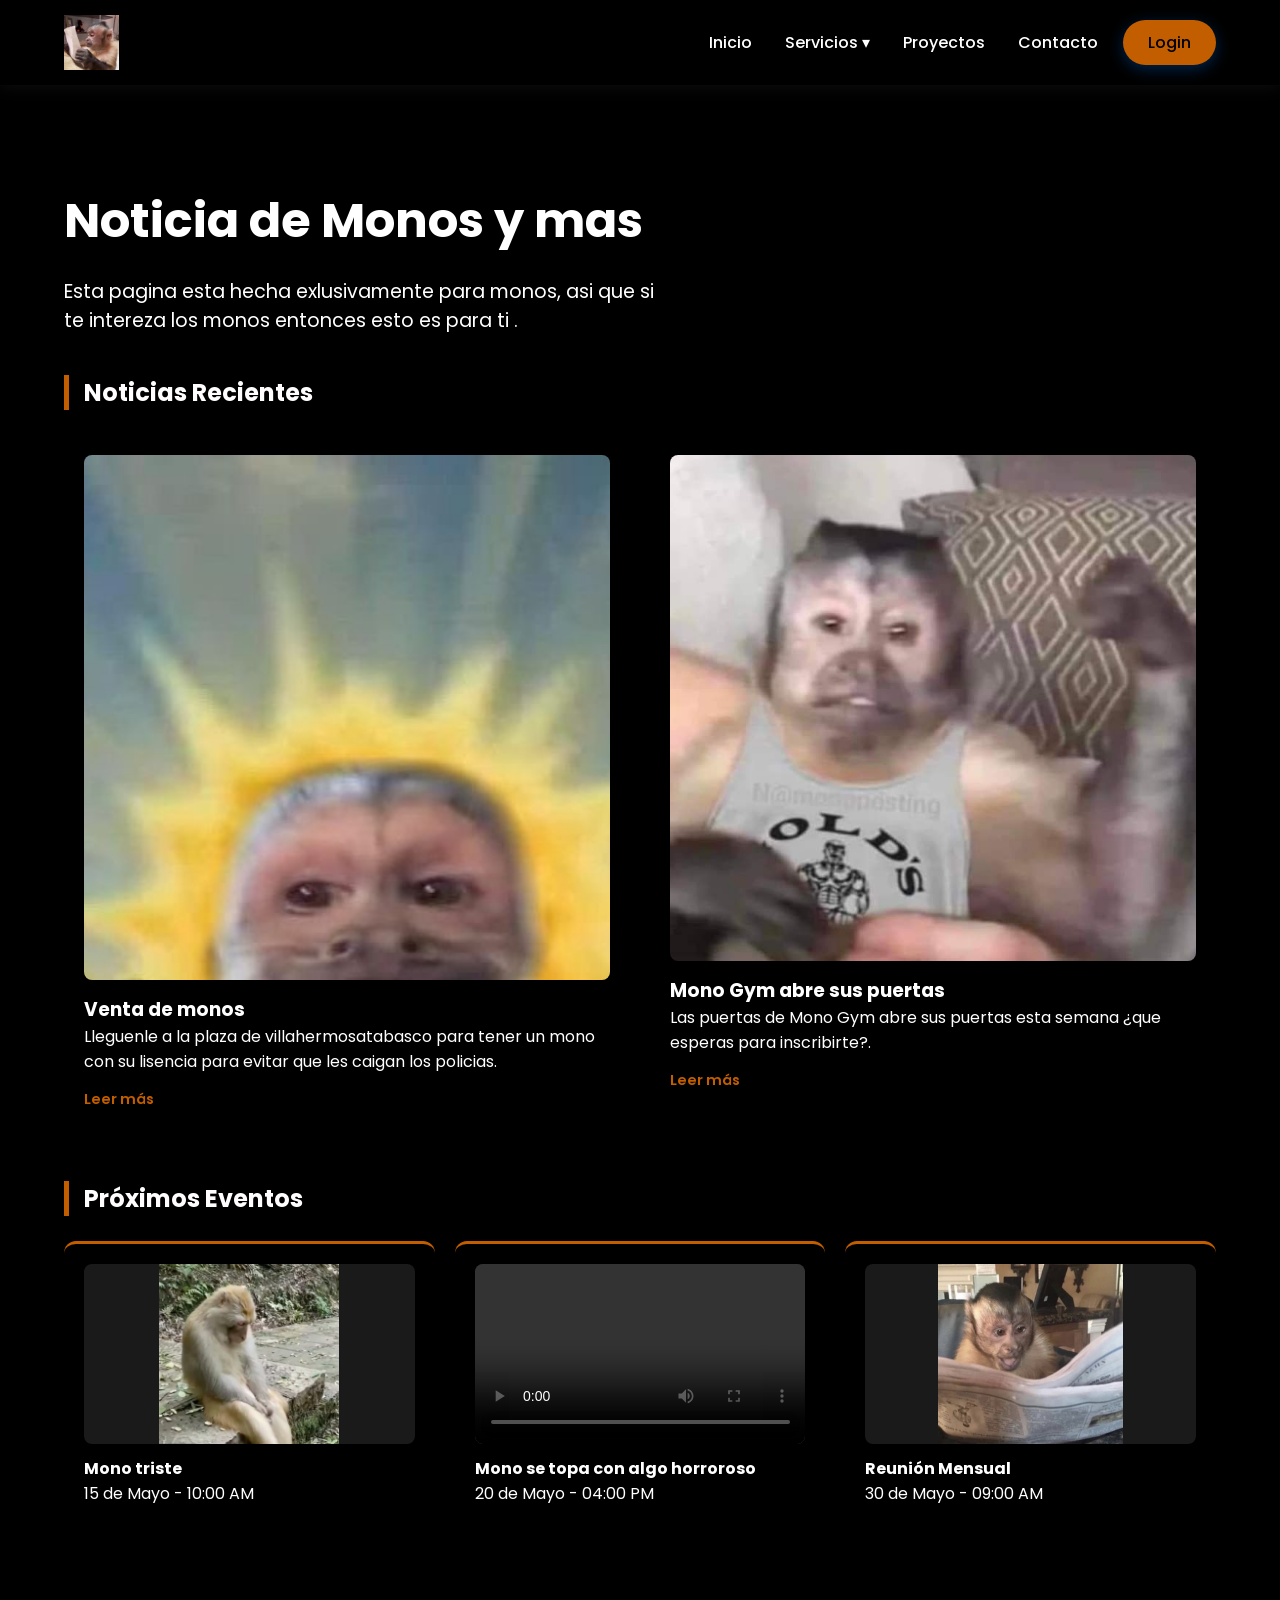
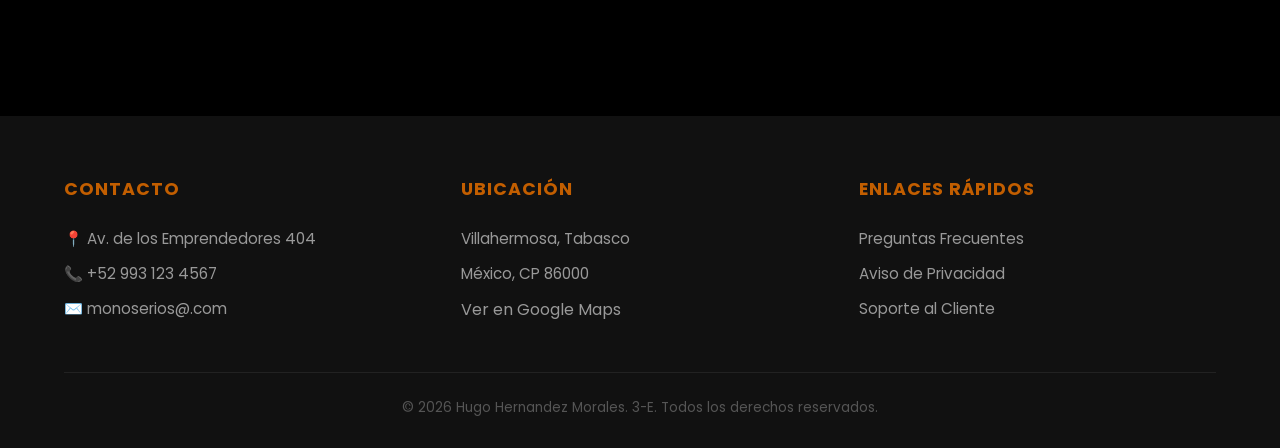
<file: index.html>
<!DOCTYPE html>
<html lang="es">
<head>
    <!-- Google tag (gtag.js) -->
<script async src="https://www.googletagmanager.com/gtag/js?id=G-ZFZ0YJWY16"></script>
<script>
  window.dataLayer = window.dataLayer || [];
  function gtag(){dataLayer.push(arguments);}
  gtag('js', new Date());

  gtag('config', 'G-ZFZ0YJWY16');
</script>
    <meta charset="UTF-8">
    <meta name="viewport" content="width=device-width, initial-scale=1.0">
    <title>Maquetación con divs</title>
        <!-- Google Fonts -->
    <link href="https://fonts.googleapis.com/css2?family=Poppins:wght@300;400;600&display=swap" rel="stylesheet">
    <link rel="stylesheet" href="estilos_maquetacion (2).css">
<link rel='stylesheet' href='https://cdn-uicons.flaticon.com/4.0.0/uicons-regular-rounded/css/uicons-regular-rounded.css'>
<link rel='stylesheet' href='https://cdn-uicons.flaticon.com/4.0.0/uicons-solid-rounded/css/uicons-solid-rounded.css'>
<link rel='stylesheet' href='https://cdn-uicons.flaticon.com/4.0.0/uicons-regular-straight/css/uicons-regular-straight.css'>
<link rel='stylesheet' href='https://cdn-uicons.flaticon.com/4.0.0/uicons-regular-straight/css/uicons-regular-straight.css'>
<link rel='stylesheet' href='https://cdn-uicons.flaticon.com/4.0.0/uicons-solid-chubby/css/uicons-solid-chubby.css'>
<link rel='stylesheet' href='https://cdn-uicons.flaticon.com/4.0.0/uicons-solid-rounded/css/uicons-solid-rounded.css'>
<link rel='stylesheet' href='https://cdn-uicons.flaticon.com/4.0.0/uicons-solid-rounded/css/uicons-solid-rounded.css'>


</head>
<body>

    <header>
        <div class="container">
            <div class="logo">
                <!-- COLOCA TU LOGO AQUÍ -->
                <a href="index.html">
                    <img src="img/logo.jpg"  alt="Coloca tu logo aquí">
                </a>
            </div>

            <nav>
                <ul class="nav-menu">
                    <li><a href="index.html"><i class="fi fi-rr-home"></i>Inicio</a></li>
                    
                    <li class="dropdown">
                        <a href="#"><i class="fi fi-sr-settings"></i></i>Servicios ▾</a>
                        <ul class="dropdown-content">
                            <li><a href="#"><i class="fi fi-rs-computer"></i>Diseño Digital</a></li>
                            <li><a href="#"><i class="fi fi-rs-pencil"></i>Páginas Web</a></li>
                            <li><a href="#"><i class="fi fi-sc-tools"></i>Mantenimiento y redes de cómputo</a></li>
                        </ul>
                    </li>
                   

                    <li><a href="#"><i class="fi fi-sr-workflow-setting-alt"></i>Proyectos</a></li>
                    <li><a href="#"><i class="fi fi-sr-headset"></i>Contacto</a></li>
                    <li><a href="login.html" class="btn-login">Login</a></li>
                </ul>
            </nav>
        </div>
    </header>

    <main class="container" style="padding: 100px 0;">
        <h1 style="font-size: 3rem; margin-bottom: 20px;">Noticia de Monos y mas</h1>
        <p style="font-size: 1.2rem; max-width: 600px;">Esta pagina esta hecha exlusivamente para monos, asi que si te intereza los monos entonces esto es para ti .</p>
        <section class="seccion-info">
            
            <!-- FILA DE 2 CUADROS (Noticias Destacadas) -->
            <h2 class="titulo-seccion">Noticias Recientes</h2>
            <div class="contenedor-dos">
                <div class="cuadro cuadro-grande">
                    <div class="imagen-placeholder"><img src="img/monosol.jpg" alt=""></div>
                    <h3>Venta de monos</h3>
                    <p>Lleguenle a la plaza de villahermosatabasco para tener un mono con su lisencia para evitar que les caigan los policias.</p>
                    <a href="#" class="leer-mas">Leer más</a>
                </div>
                <div class="cuadro cuadro-grande">
                    <div class="imagen-placeholder"><img src="img/Monomamao.jpg" alt=""></div>
                    <h3>Mono Gym abre sus puertas</h3>
                    <p>Las puertas de Mono Gym abre sus puertas esta semana ¿que esperas para inscribirte?.</p>
                    
                    <a href="#" class="leer-mas">Leer más</a>
                </div>
            </div>

            <!-- FILA DE 3 CUADROS (Eventos o Info Rápida) -->
            <h2 class="titulo-seccion">Próximos Eventos</h2>
            <div class="contenedor-tres">
    <!-- Cuadro con Imagen -->
    <div class="cuadro cuadro-pequeno">
        <div class="media-container">
            <img src="img/Monotriste.jpg" alt="">
        </div>
        <h4>Mono triste</h4>
        <p>15 de Mayo - 10:00 AM</p>
    </div>

    <!-- Cuadro con Video -->
    <div class="cuadro cuadro-pequeno">
        <div class="media-container">
            <video controls>
                <source src="img/video.mp4" type="video/mp4"
             
            </video>
        </div>
        <h4>Mono se topa con algo horroroso</h4>
        <p>20 de Mayo - 04:00 PM</p>
    </div>

    <!-- Cuadro con Info Rápida (Solo texto si quieres) -->
    <div class="cuadro cuadro-pequeno">
        <div class="media-container">
            <img src="img/Monoconperiodico.jpg" alt="Evento">
        </div>
        <h4>Reunión Mensual</h4>
        <p>30 de Mayo - 09:00 AM</p>
    </div>
</div>
</section>
        
    </main>

    <footer>
        <div class="container">
            <div class="footer-grid">
                <div class="footer-col">
                    <h4>Contacto</h4>
                    <p>📍 Av. de los Emprendedores 404</p>
                    <p>📞 +52 993 123 4567</p>
                    <p>✉️ monoserios@.com</p>
                </div>
                <div class="footer-col">
                    <h4>Ubicación</h4>
                    <p>Villahermosa, Tabasco</p>
                    <p>México, CP 86000</p>
                    <a href="#">Ver en Google Maps</a>
                </div>
                <div class="footer-col">
                    <h4>Enlaces Rápidos</h4>
                    <ul>
                        <li><a href="#">Preguntas Frecuentes</a></li>
                        <li><a href="#">Aviso de Privacidad</a></li>
                        <li><a href="#">Soporte al Cliente</a></li>
                    </ul>
                </div>
            </div>
            <div class="footer-bottom">
                &copy; 2026 Hugo Hernandez Morales. 3-E. Todos los derechos reservados.
            </div>
        </div>
    </footer>

</body>
</html>
</file>
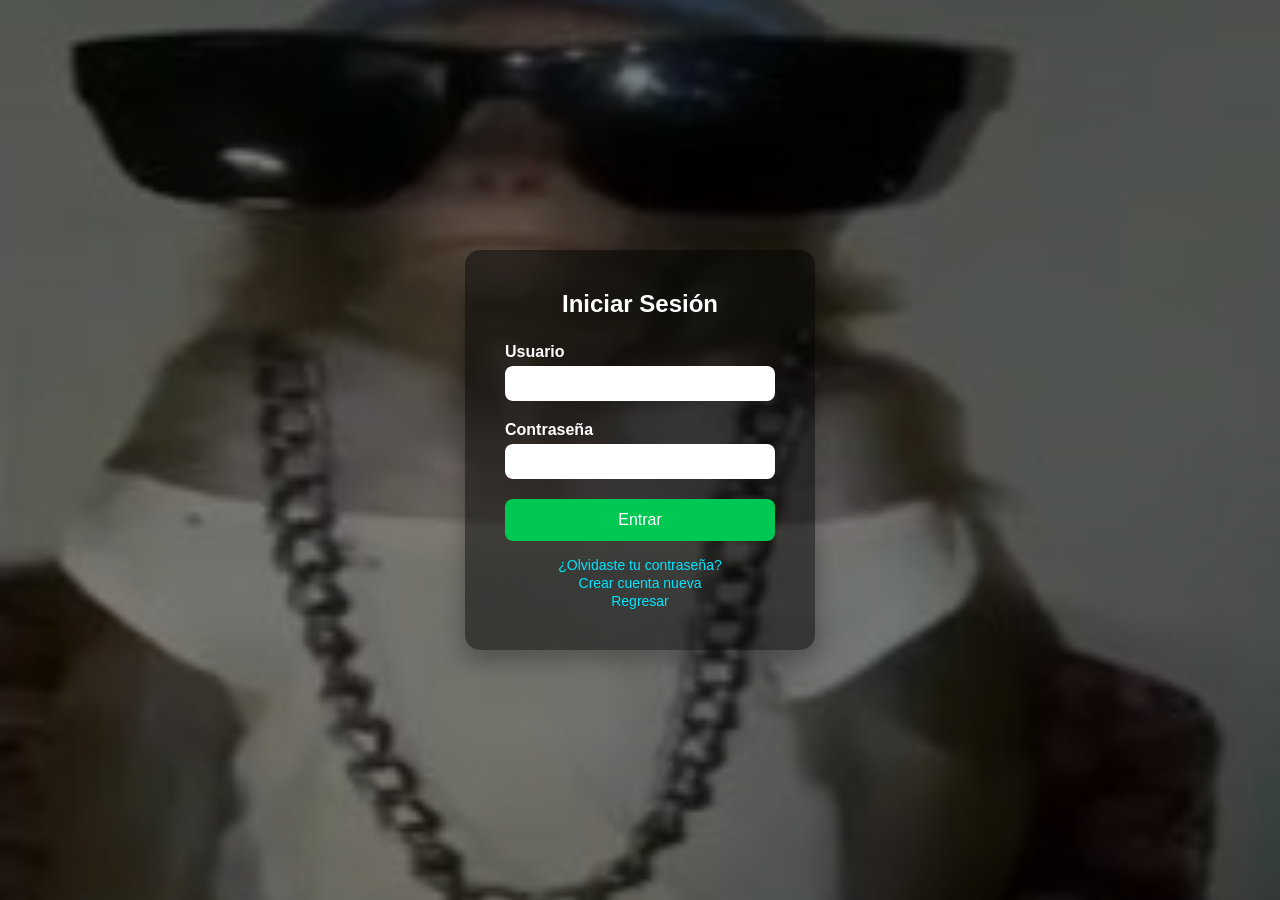
<file: LOGIN.html>
<!DOCTYPE html>
<html lang="es">
<head>
  <meta charset="UTF-8" />
  <meta name="viewport" content="width=device-width, initial-scale=1.0"/>
  <title>Iniciar Sesión</title>
<link rel="stylesheet" href="estilos.css">
</head>
<body>
  <div class="login-box">
    <h2>Iniciar Sesión</h2>
    <form action="#" method="post" id="formularioLogin">
      <label for="usuario">Usuario</label>
      <input type="text" id="usuario" name="usuario" required />

      <label for="contrasena">Contraseña</label>
      <input type="password" id="contrasena" name="contrasena" required />

      <input type="submit" value="Entrar" />
    </form>
    <div class="extra">
      <p><a href="#">¿Olvidaste tu contraseña?</a></p>
      <p><a href="#">Crear cuenta nueva</a></p>
        <p><a href="index.html">Regresar</a></p>
    </div>
  </div>
  <script type="text/javascript" src="login.js"></script>
</body>
</html>
</file>
<file: estilos_maquetacion (2).css>
/* --- 1. VARIABLES --- */
:root {
    --color-primario: hsl(29, 100%, 38%); /* Color principal (azul) */
    --color-oscuro: #fffdfd; /* Color oscuro para textos fuertes */
    --color-texto: lab(100% 0.01 -0.01); /* Color general del texto */
    --blanco: rgb(0, 0, 0); /* Color blanco */
    --sombra: 0 10px 30px #fffb041a; /* Sombra suave */
    --transicion: all 0.4s cubic-bezier(0.165, 0.84, 0.44, 1); /* Animación suave */
}

/* Reset básico para quitar márgenes por defecto */
* {
    margin: 0;
    padding: 0;
    box-sizing: border-box; /* Evita que el padding rompa tamaños */
}

/* Configuración general del body */
body {
    font-family: 'Poppins', sans-serif; /* Fuente */
    background-color: hsl(0, 0%, 0%); /* Fondo claro */
    color: var(--color-texto); /* Color del texto */
    display: flex;
    flex-direction: column;
    min-height: 100vh; /* Para que el footer quede abajo */
}

/* Contenedor centrado */
.container {
    width: 90%;
    max-width: 1200px; /* Ancho máximo */
    margin: 0 auto; /* Centrar */
}

/* --- 2. HEADER Y LOGO --- */
header {
    background: var(--blanco); /* Fondo blanco */
    padding: 15px 0;
    box-shadow: 0 2px 15px oklab(100% 0 -0.00011 / 0.051); /* Sombra ligera */
    position: sticky; /* Se queda fijo arriba */
    top: 0;
    z-index: 1000; /* Siempre encima */
}

/* Alinea logo y menú */
header .container {
    display: flex;
    justify-content: space-between;
    align-items: center;
}

/* CONFIGURACIÓN DEL LOGO */
.logo img {
    height: 55px; /* Tamaño del logo */
    width: auto;
    display: block;
}

/* --- 3. NAVEGACIÓN Y MENÚ --- */
.nav-menu {
    display: flex; /* Menú en fila */
    list-style: none; /* Quita viñetas */
    align-items: center;
}

/* Separación entre opciones */
.nav-menu > li {
    margin-left: 25px;
    position: relative; /* Necesario para submenú */
}

/* Estilo de enlaces */
.nav-menu a {
    text-decoration: none;
    color: var(--color-oscuro);
    font-weight: 500;
    padding: 10px 0;
    transition: var(--transicion);
    display: block;

    /* Permite alinear iconos con texto */
    display: inline-flex; 
    align-items: center; 
    gap: 8px; 
    text-decoration: none; 
    color: inherit;
}

/* Línea animada debajo del menú */
.nav-menu > li > a::after {
    content: '';
    position: absolute;
    width: 0; /* Empieza invisible */
    height: 2px;
    bottom: 0;
    left: 0;
    background-color: var(--color-primario);
    transition: var(--transicion);
}

/* Cuando pasas el mouse aparece la línea */
.nav-menu > li:hover > a::after {
    width: 100%;
}

/* Cambio de color al pasar el mouse */
.nav-menu a:hover {
    color: var(--color-primario);
}

/* --- 4. SUBMENÚ DESPLEGABLE --- */
.dropdown-content {
    position: absolute;
    top: 120%; /* Debajo del menú */
    left: -20px;
    background: var(--blanco);
    min-width: 220px;
    padding: 15px 0;
    list-style: none;
    border-radius: 12px; /* Bordes redondeados */
    box-shadow: var(--sombra);

    /* Oculto por defecto */
    opacity: 0;
    visibility: hidden;
    transform: translateY(20px); /* Baja un poco */
    transition: var(--transicion);
}

/* Mostrar el submenú al pasar el mouse */
.dropdown:hover .dropdown-content {
    opacity: 1;
    visibility: visible;
    transform: translateY(0);
}

/* Estilo de opciones del submenú */
.dropdown-content li a {
    padding: 12px 25px;
    font-size: 0.9rem;
    color: var(--color-texto);
    font-weight: 400;
}

/* Hover en submenú */
.dropdown-content li a:hover {
    background-color: hsl(0, 0%, 0%);
    color: var(--color-primario);
    padding-left: 30px; /* Se mueve a la derecha */
}

/* Botón Login resaltado */
.btn-login {
    background-color: var(--color-primario);
    color: var(--blanco) !important;
    padding: 10px 25px !important;
    border-radius: 50px; /* Forma redonda */
    box-shadow: 0 4px 15px rgba(0, 123, 255, 0.3);
}

/* Efecto hover del botón */
.btn-login:hover {
    transform: translateY(-2px); /* Se levanta */
    box-shadow: 0 6px 20px rgba(0, 123, 255, 0.4);
}

/* --- 5. RESPONSIVE --- */
@media (max-width: 850px) {

    /* Header en columna */
    header .container {
        flex-direction: column;
        gap: 20px;
    }

    /* Menú se adapta */
    .nav-menu {
        flex-wrap: wrap;
        justify-content: center;
    }

    .nav-menu li {
        margin: 5px 15px;
    }

    /* Submenú en móvil */
    .dropdown-content {
        position: static; /* Ya no flotante */
        box-shadow: none;
        opacity: 1;
        visibility: visible;
        transform: none;
        display: none; /* Oculto */
        background: #f1f1f1;
    }

    /* Mostrar al hacer hover */
    .dropdown:hover .dropdown-content {
        display: block;
    }
}

/* --- 6. FOOTER 3 COLUMNAS --- */
footer {
    background: #111;
    color: #fff;
    padding: 60px 0 30px;
    margin-top: auto; /* Empuja el footer abajo */
}

/* Grid para dividir en columnas */
.footer-grid {
    display: grid;
    grid-template-columns: repeat(auto-fit, minmax(250px, 1fr)); /* Responsive */
    gap: 40px;
    margin-bottom: 40px;
}

/* Títulos del footer */
.footer-col h4 {
    color: var(--color-primario);
    margin-bottom: 25px;
    font-size: 1.1rem;
    text-transform: uppercase;
    letter-spacing: 1px;
}

/* Texto del footer */
.footer-col p, .footer-col li {
    color: #999;
    font-size: 0.95rem;
    margin-bottom: 12px;
}

/* Quita viñetas */
.footer-col ul { 
    list-style: none; 
}

/* Enlaces del footer */
.footer-col a {
    color: #999;
    text-decoration: none;
    transition: var(--transicion);
}

/* Hover enlaces */
.footer-col a:hover {
    color: var(--blanco);
}

/* Parte inferior del footer */
.footer-bottom {
    text-align: center;
    border-top: 1px solid #222;
    padding-top: 25px;
    color: #555;
    font-size: 0.85rem;
}
 /* ESTILOS CSS PARA ESTA SECCIÓN (Agrégalos a tu bloque <style>) */

    .seccion-info {
        padding: 40px 0;
    }

    .titulo-seccion {
        margin-bottom: 25px;
        color: var(--color-oscuro);
        border-left: 5px solid var(--color-primario);
        padding-left: 15px;
    }

    /* Contenedores Flexbox */
    .contenedor-dos, .contenedor-tres {
        display: flex;
        gap: 20px;
        flex-wrap: wrap; /* Para que sea responsivo */
        margin-bottom: 50px;
    }

    /* Estilo base de los cuadros */
    .cuadro {
        background: var(--blanco);
        border-radius: 12px;
        padding: 20px;
        box-shadow: 0 4px 15px rgba(0,0,0,0.05);
        transition: transform 0.3s ease;
    }

    .cuadro:hover {
        transform: translateY(-5px);
    }

    /* Tamaños específicos */
    .cuadro-grande {
        flex: 1 1 calc(50% - 20px); /* 2 cuadros por fila */
        min-width: 300px;
    }

    .cuadro-pequeno {
        flex: 1 1 calc(33.33% - 20px); /* 3 cuadros por fila */
        min-width: 250px;
        border-top: 3px solid var(--color-primario);
        align-items: center;
    }
.imagen-placeholder {
    width: 100%;
    height: auto;       /* Ya no obligamos a que mida 200px */
    overflow: hidden;
    border-radius: 8px;
    margin-bottom: 15px;
}

.imagen-placeholder img {
    width: 100%;        /* Ocupa todo el ancho disponible */
    height: auto;       /* Mantiene su proporción natural */
    display: block;
}
  
    /* Elementos internos 
    .imagen-placeholder {
        background: #eee;
        height: 150px;
        display: flex;
        align-items: center;
        justify-content: center;
        border-radius: 8px;
        margin-bottom: 15px;
        color: #888;
    }*/

    .leer-mas {
        display: inline-block;
        margin-top: 15px;
        color: var(--color-primario);
        text-decoration: none;
        font-weight: 600;
        font-size: 0.9rem;
    }
    /* Contenedor universal para fotos y videos */
.media-container {
    width: 100%;
    height: 180px;         /* Altura fija para que los 3 cuadros estén parejos */
    background-color: #1a1a1a; /* Fondo oscuro para resaltar el contenido */
    display: flex;
    align-items: center;
    justify-content: center;
    border-radius: 8px;
    margin-bottom: 12px;
    overflow: hidden;
}

/* Ajuste para que se vea TODO (Imagen) */
.media-container img {
    max-width: 100%;
    max-height: 100%;
    object-fit: contain;   /* ESTA ES LA CLAVE: No corta nada */
}

/* Ajuste para que se vea TODO (Video) */
.media-container video {
    width: 100%;
    height: 100%;
    object-fit: contain;   /* ESTA ES LA CLAVE: Muestra el video completo */
    outline: none;
}
</file>
<file: estilos.css>
* {
      box-sizing: border-box;
      margin: 0;
      padding: 0;
    }

    body {
      font-family: 'Segoe UI', Tahoma, Geneva, Verdana, sans-serif;
      height: 100vh;
      background: url('img/fondo.jpg') 
        no-repeat center center fixed;
      background-size: cover;
      position: relative;
    }

    body::before {
      content: "";
      position: absolute;
      top: 0;
      left: 0;
      height: 100%;
      width: 100%;
      background-color: rgba(0, 0, 0, 0.5);
      z-index: 0;
    }

    .login-box {
      position: relative;
      z-index: 1;
      background: url('https://images.unsplash.com/photo-1601597111158-3e37d4c1887c?auto=format&fit=crop&w=400&q=80') no-repeat center;
      background-size: cover;
      padding: 40px;
      border-radius: 15px;
      box-shadow: 0 10px 25px rgba(0, 0, 0, 0.3);
      width: 100%;
      max-width: 350px;
      margin: auto;
      top: 50%;
      transform: translateY(-50%);
      color: white;
    }

    .login-box::before {
      /* Capa semitransparente sobre la imagen del cuadro */
      content: "";
      position: absolute;
      top: 0;
      left: 0;
      height: 100%;
      width: 100%;
      background-color: rgba(0, 0, 0, 0.5); /* Oscurece la imagen del cuadro */
      border-radius: 15px;
      z-index: -1;
    }

    .login-box h2 {
      text-align: center;
      margin-bottom: 25px;
      color: #fff;
    }

    .login-box label {
      display: block;
      margin-bottom: 5px;
      font-weight: bold;
      color: #fff;
    }

    .login-box input[type="text"],
    .login-box input[type="password"] {
      width: 100%;
      padding: 10px;
      margin-bottom: 20px;
      border: none;
      border-radius: 8px;
      outline: none;
    }

    .login-box input[type="submit"] {
      width: 100%;
      padding: 12px;
      background-color: #00c853;
      color: white;
      border: none;
      border-radius: 8px;
      font-size: 16px;
      cursor: pointer;
    }

    .login-box .extra {
      text-align: center;
      margin-top: 15px;
    }

    .login-box .extra a {
      text-decoration: none;
      color: #00e5ff;
      font-size: 14px;
    }

    .login-box .extra a:hover {
      text-decoration: underline;
    }
</file>
